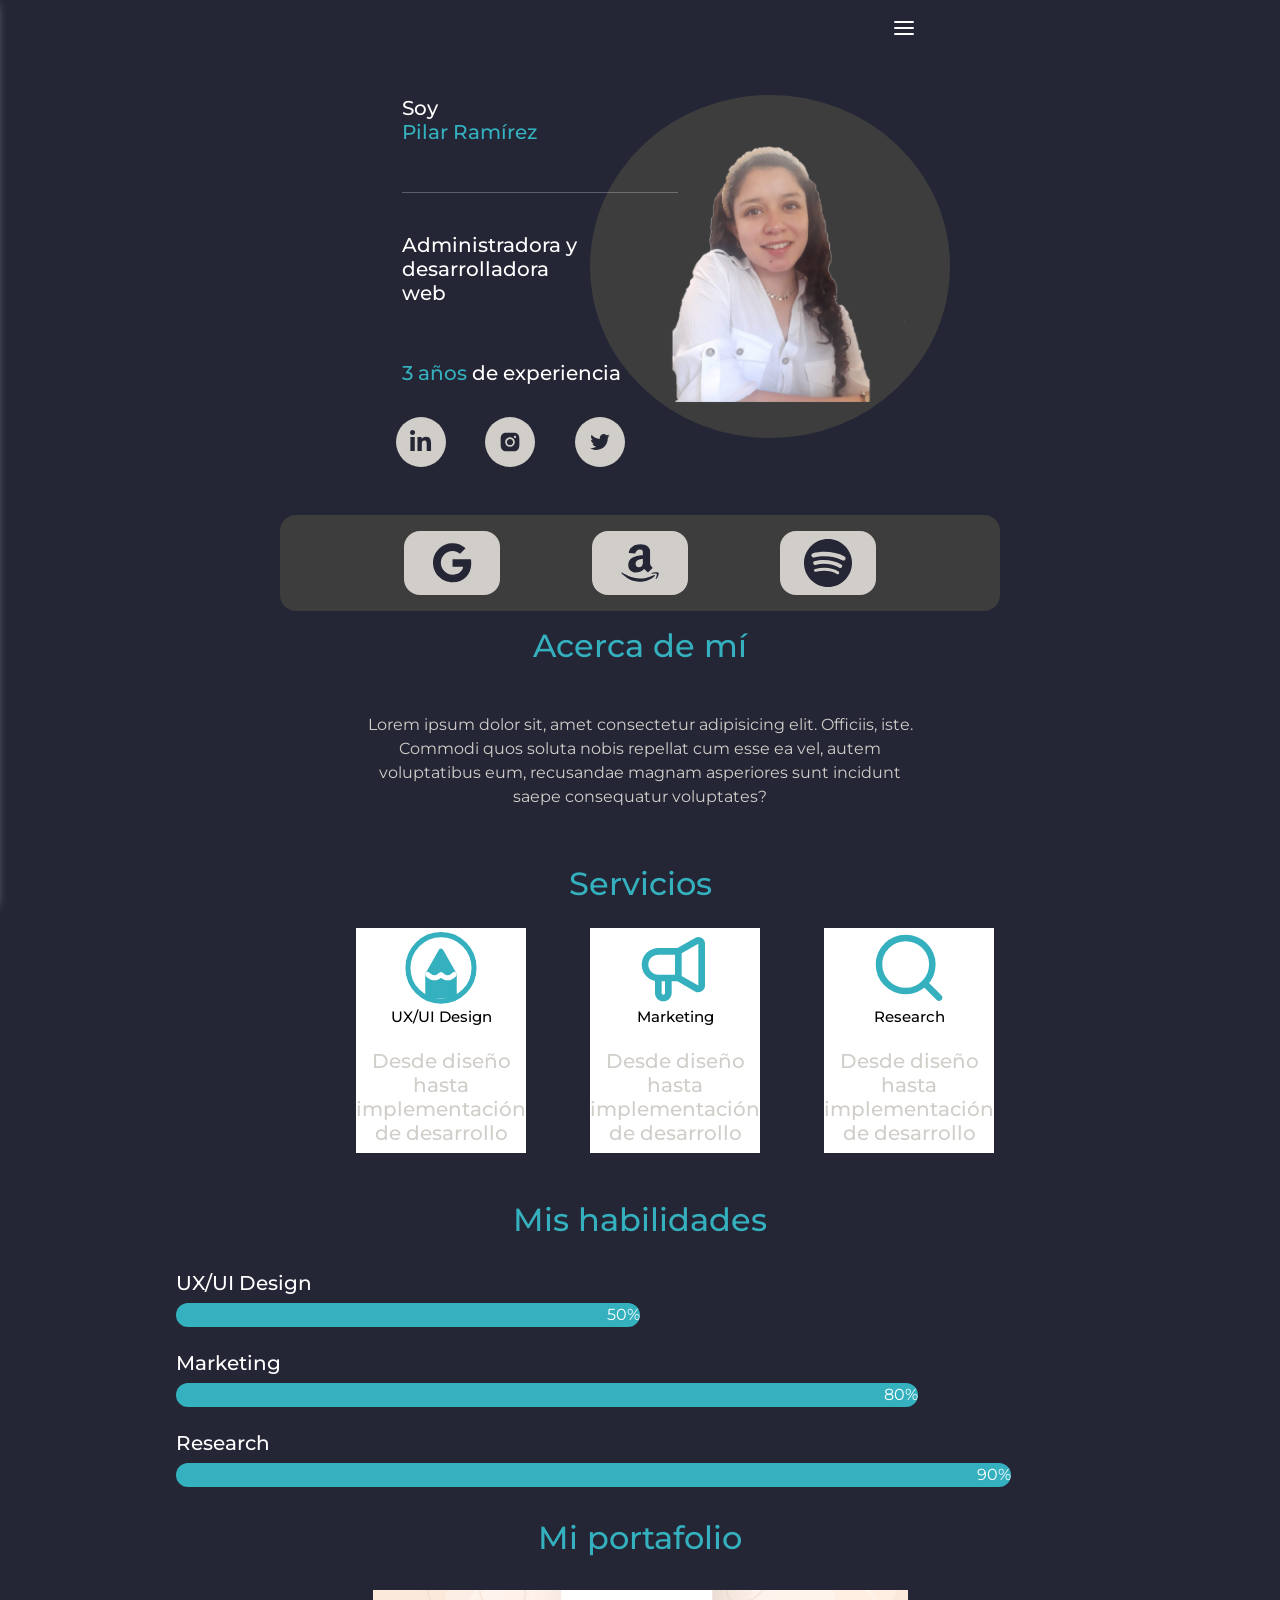
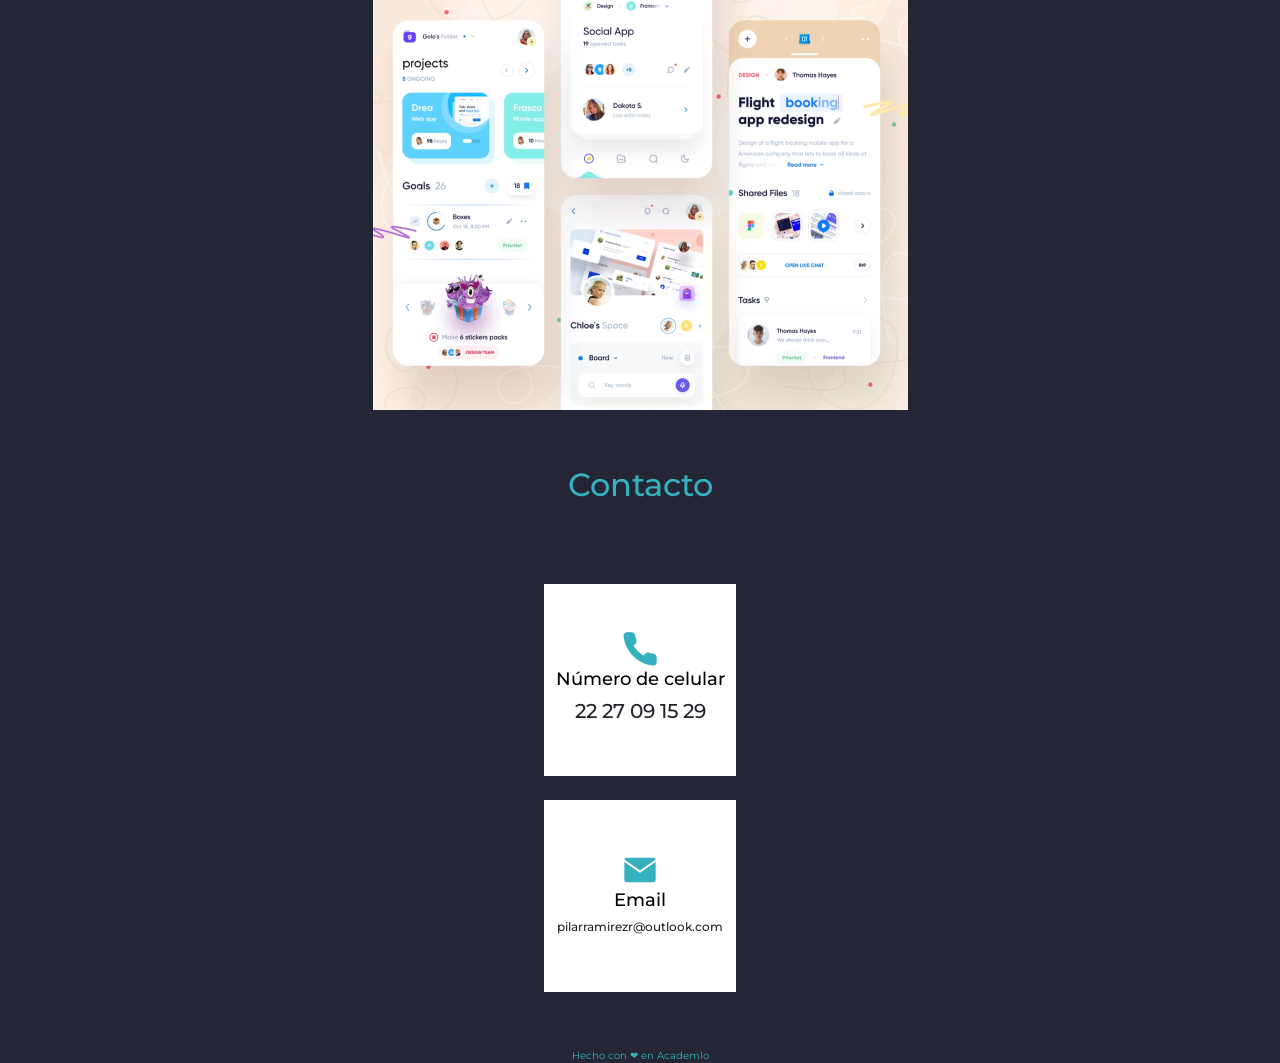
<file: index.html>
<!DOCTYPE html>
<html lang="en">
<head>
    <meta charset="UTF-8">
    <meta http-equiv="X-UA-Compatible" content="IE=edge">
    <meta name="viewport" content="width=device-width, initial-scale=1.0">
     <link href="https://cdn.jsdelivr.net/npm/bootstrap@5.2.3/dist/css/bootstrap.min.css" rel="stylesheet" integrity="sha384-rbsA2VBKQhggwzxH7pPCaAqO46MgnOM80zW1RWuH61DGLwZJEdK2Kadq2F9CUG65" crossorigin="anonymous">
     <link href='https://unpkg.com/boxicons@2.1.4/css/boxicons.min.css' rel='stylesheet'>
    <link rel="stylesheet" href="./assets/style.css">
    <title>Mi Portafolio</title>
   
</head>
<body>
    <header class="header" id="inicio">
        <div class="header-content">
            <nav class="navbar" id="menu-btn">
                <svg class="navbar-menu" width="24" height="24" viewBox="0 0 24 24" fill="none" xmlns="http://www.w3.org/2000/svg">
                    <path d="M3 12H21" stroke="white" stroke-width="2" stroke-linecap="round" stroke-linejoin="round"/>
                    <path d="M3 6H21" stroke="white" stroke-width="2" stroke-linecap="round" stroke-linejoin="round"/>
                    <path d="M3 18H21" stroke="white" stroke-width="2" stroke-linecap="round" stroke-linejoin="round"/>
                    </svg>
            </nav>
            <div class="menu-container hide" id="menu-container">
                <div class="menu" id="menu">
                    <a href="#inicio" class="menu-elements"> Inicio </a>   
                    <br>
                    <a href="#about-me" class="menu-elements"> Acerca de mí </a>   
                    <br>
                    <a href="#services" class="menu-elements"> Servicios </a>
                    <br>
                    <a href="#habilities" class="menu-elements"> Mis Habilidades </a>
                    <br>
                    <a href="#portafolio" class="menu-elements"> Mi Portafolio </a>
                    <br>
                    <a href="#contact" class="menu-elements"> Contacto </a>
                    <div class="menu-close" id="close-menu">
                        <i class='bx bx-x bx-md'></i>
                    </div>
        
                    <div id="menu-content">
        
                    </div>
                    
                </div>
            </div>
            <section class="header-information">
                <div class="circle">
                    <div class="header-image">
                    <img class="profile-photo" src="./assets/pilyfotopng.png" alt="Imagen perfil">                  
                    </div>
                </div>
                <br>
                <div class="header-text">
                    <h1>Soy <br> <span>Pilar Ramírez</span></h1>
                    <br>
                    <hr class="line">
                    <br>
                    <h2>
                        Administradora y desarrolladora <br> web
                    </h2>
                    <br>
                    <br>

                    <h3>
                        <span>3 años</span> de experiencia
                    </h3>
                </div>

                <div class="social-container">
                    <article class="social-circle">
                        <a href="https://www.linkedin.com"><img src="./Iconos/linkedin.svg" alt="Linkedin"></a>
                    </article>

                    <article class="social-circle">
                        <a href="https://www.instagram.com"><img src="./Iconos/instagram.svg" alt="Instragram"></a>
                    </article>

                    <article class="social-circle">
                        <a href="https://www.twitter.com"><img src="./Iconos/twitter.svg" alt="Twitter"></a>
                    </article>
                </div>
                <br>
                <div class="work-container">
                    <article class="work-square">
                        <a class="work-icon" href="https://www.google.com"><img class="work-icon" src="./Iconos/google.svg" alt="Google"></a>
                    </article>

                    <article class="work-square">
                        <a href="https://www.amazon.com"><img class="work-icon" src="./Iconos/amazon.svg" alt="Amazon"></a>
                    </article>

                    <article class="work-square">
                        <a href="https://www.spotify.com"><img class="work-icon" src="./Iconos/spotify.svg" alt="Spotify"></a>
                    </article>
                </div>
            </section>
        </div>
    </header>

    <div class="information-container">
        <div class="about-me">
            <h2 id="about-me">Acerca de mí</h2>
        </div>
        <br>
        <div class="text-about">
            <p>
                Lorem ipsum dolor sit, amet consectetur adipisicing elit. Officiis, iste. Commodi quos soluta nobis repellat cum esse ea vel, autem voluptatibus eum, recusandae magnam asperiores sunt incidunt saepe consequatur voluptates?
            </p>
        </div>
    </div>
    <br>
    <div class="services-title">
        <h2 id="services">Servicios</h2>
    </div>
    <div class="services-container">
        <div class="services-scroll">
            <div class="services-img">
                <img class="imagen" src="./Iconos/pencil.svg" alt="design">
                <div class="services-text">
                    <h4>UX/UI Design</h4>
                    <br>
                    <h5>Desde diseño hasta implementación de desarrollo</h5>
                </div>
            </div>
            <br>
            <div class="services-img">                
                    <img class="imagen" src="./Iconos/speaker.svg" alt="marketing">
            
                <div class="services-text">
                    <h4>Marketing</h4>
                    <br>
                    <h5>Desde diseño hasta implementación de desarrollo</h5>
                </div>
            </div>
            <br>
            <div class="services-img">                
                    <img class="imagen" src="./Iconos/search.svg" alt="research">
                
                <div class="services-text">
                    <h4>Research</h4>
                    <br>
                    <h5>Desde diseño hasta implementación de desarrollo</h5>
                </div>    
            </div>
        </div>
    </div>
    <div class="hability-container">
        <div class="hability-tittle">
            <h2 id="habilities">Mis habilidades</h2>
        </div>
        <br>
        <div class="container-progress">
            <h5>UX/UI Design</h5>
            <div class="progress-bar" role="progressbar" aria-valuenow="50"
            aria-valuemin="0" aria-valuemax="100" style="width:50%">
              50%
            </div>
        </div>
        <br>
        <div class="container-progress">
            <h5>Marketing</h5>
            <div class="progress-bar" role="progressbar" aria-valuenow="80"
            aria-valuemin="0" aria-valuemax="100" style="width:80%">
              80%
            </div>
        </div>
        <br>
        <div class="container-progress">
            <h5>Research</h5>
            <div class="progress-bar" role="progressbar" aria-valuenow="90"
            aria-valuemin="0" aria-valuemax="100" style="width:90%">
              90%
            </div>
        </div>  
    </div>
    <div class="portafolio-tittle">
        <h2 id="portafolio">Mi portafolio</h2>
    </div>
    <br>
    <div id="carouselExampleControls" class="carousel slide" data-bs-ride="carousel">
        <div class="carousel-inner">
          <div class="carousel-item active">
            <img src="./Logos/ejemplo1.jpg" class="d-block w-100" alt="ejemplo">
          </div>
          <div class="carousel-item">
            <img src="./Logos/ejemplo2.jpg" class="d-block w-100" alt="ejemplo">
          </div>
          <div class="carousel-item">
            <img src="./Logos/ejemplo3.jpg" class="d-block w-100" alt="ejemplo">
          </div>
          <div class="carousel-item">
            <img src="./Logos/ejemplo5.jpg" class="d-block w-100" alt="ejemplo">
          </div>
        </div>
        <button class="carousel-control-prev" type="button" data-bs-target="#carouselExampleControls" data-bs-slide="prev">
          <span class="carousel-control-prev-icon" aria-hidden="true"></span>
          <span class="visually-hidden">Previous</span>
        </button>
        <button class="carousel-control-next" type="button" data-bs-target="#carouselExampleControls" data-bs-slide="next">
          <span class="carousel-control-next-icon" aria-hidden="true"></span>
          <span class="visually-hidden">Next</span>
        </button>
    </div>
    <br>
    <div class="contact-container">
        <h2 id="contact">Contacto</h2>
            <br>
            <div class="contact-box">
                <div class="cel-box">
                    <img src="./Iconos/phone.svg" alt="phone">
                    <h4 class="title-contact">Número de celular</h4>
                    <h5 class="text-contact">22 27 09 15 29</h5>
                </div>
                <br>
                <div class="email-box">
                    <img src="./Iconos/mail.svg" alt="mail">
                    <h4 class="title-contact">Email</h4>
                    <h5 class="text-email">pilarramirezr@outlook.com</h5>
                </div>
            </div>
    </div>
    <br>
    <div class="footer-box">
        <footer class="end-phrase">Hecho con ❤ en Academlo</footer>
    </div>


    <script src="https://cdn.jsdelivr.net/npm/bootstrap@5.2.3/dist/js/bootstrap.bundle.min.js" integrity="sha384-kenU1KFdBIe4zVF0s0G1M5b4hcpxyD9F7jL+jjXkk+Q2h455rYXK/7HAuoJl+0I4" crossorigin="anonymous"></script>
    <script src="./assets/js/main.js"></script>
</body>
</html>
</file>
<file: assets/style.css>
@import url('https://fonts.googleapis.com/css2?family=Montserrat:wght@400;600&display=swap');

:root{
    --blue: #34B0BE;
    --gray: #D1CECA;
    --darkblue: #242635;
    --white: #FFFFFF;
}

*{
    margin: 0;
    padding: 0;
    box-sizing: border-box;
}

body{
    font-family: 'Montserrat', sans-serif;
    background-color: var(--darkblue);
    padding-bottom: 10rem 5rem 1rem 5rem;
    display: flex;
    flex-direction: column;
    justify-content: center;
    align-items: center;
    text-align: center;
}

.header-content{
    color: white;
}

.navbar{
    width: 100%;
    padding: 1rem 1.5rem;
    display: flex;
    justify-content: flex-end;
    align-items: flex-end;
    text-align: end;
}

.navbar-menu path{
    stroke: white
    
}

.header-information{
    display: flex;
    flex-direction: column;
    align-items: center;
    justify-content: space-between;
    text-align: center;
    padding: 1rem 1.5rem;
    position: relative;
    max-width: 600px;
}

.circle{
    display: flex;
    justify-content: center;
    width: 18rem;
    height: 18rem;
    border-radius: 50%;
    background-color: rgb(62, 61, 61);
}

.profile-photo{
    height: 105%;
    width: 100%;
    
}

.header-information h1 > span{
    color: var(--blue);
    font-size: 50px;
}

.header-information h3 > span{
    color: var(--blue);
}

.social-container{
    width: 75%;
    display: flex;
    gap: 1rem;
    justify-content: space-evenly;
    align-items: center;
    max-width: 400px;
    padding: 1.5rem 0;
}

.social-circle{
    background-color: var(--gray);
    width: 50px;
    height: 50px;
    border-radius: 50%;
    display: flex;
    justify-content: center;
    align-items: center;
}

.work-container{
    background-color: rgb(62, 61, 61);
    width: 100%;
    display: flex;
    gap: 1rem;
    justify-content: space-evenly;
    align-items: center;
    padding: 1rem 3rem;
    border-radius: 1rem;
}

.work-square{
    background-color: var(--gray);
    width: 6rem;
    height: 4rem;
    border-radius: 1rem;
    display: flex;
    justify-content: center;
    align-items: center;
}

.work-icon{
    width: 4rem;
    height: 3rem;
}

.information-container{
    display: flex;
    flex-direction: column;
    justify-content: center;
    text-align: center;
    padding: 2
    rem;
}

.about-me{
    font-size: 18px;
    color: var(--blue);
}

.text-about{
    color: var(--gray);
    font-size: 16px;
    width: 100%;
    max-width: 600px;
}

.text-about > p{
    padding: 1rem;
}

.services-title{
    text-align: center;
    display: inline;
    font-size: 18px;
    color: var(--blue);
}

.services-container{
    width: 100%;
    display: inline-flex;
    gap: 1rem;
    justify-content: space-evenly;
    align-items: center;
    max-width: 600px;
    padding: 1rem 2rem 0rem 4rem;
    border-radius: 1rem;
    /* overflow: hidden; */
}
.services-scroll{
    width: 100%;
    display: flex;
    gap: 1rem;
    justify-content: space-between;
    align-items: center;
    max-width: 400%;
    padding: 1rem 3rem;
    border-radius: 1rem;
    overflow: scroll;
}

.services-img{
    flex-direction: column;
    background-color: var(--white);
    color: black;
    width: 100%;
    height: 100%;
    align-items: center;
    justify-content: center;
    align-items: center;
    text-align: center;
    display: flex;
}  

.imagen{
    width: 5rem;
    height: 5rem;
}

.services-container h4{
    font-size: 15px;
    color: black;
}

.services-text{
    font-size: 10px;
    text-align: center;
    color: var(--gray);
}

.hability-container{
    display: flex;
    flex-direction: column;
    justify-content: center;
    text-align: center;
    padding: 2rem;
    width: 100%;
    max-width: 992px;
}

.hability-tittle{
    font-size: 18px;
    color: var(--blue);
}

.container-progress{
    text-align: start;
}

.container-progress h5{
    text-align: initial;
    color: var(--white);
    text-align: start
}

.progress-bar{
    text-align: end;
    color: var(--white);
    border-radius: 1rem;
    background-color: var(--blue);
}

.carousel-slide{
    gap: 1rem;
    width: 100%;
    max-width: 600px;
}

.portafolio-tittle{
    text-align: center;
    display: inline;
    font-size: 18px;
    color: var(--blue);
    /* overflow: visible; */
}

.img-container{
    align-items: center;
    justify-content: center;
    display: inline-flex;
    gap: 1rem;
    padding-left: 10rem;
}

.portafolio-img{
    width: 15rem;
    height: 15rem;    
}

.contact-container{
    justify-content: space-between;
    align-items: center;
    padding: 2rem 2rem;
    text-align: center;
    display: flex;
    flex-direction: column;
    gap: 1.5rem;

}

.contact-container h2{
    font-size: 18px bold;
    color: var(--blue);   
}

.cel-box{
    display: flex;
    flex-direction: column;
    background-color: var(--white);
    height: 12rem;
    width: 12rem;
    justify-content: c;
    align-items: center;
    justify-content: center;
    text-align: center;
}

.email-box{
    display: flex;
    flex-direction: column;
    background-color: var(--white);
    height: 12rem;
    width: 12rem;
    justify-content: c;
    align-items: center;
    justify-content: center;
    text-align: center;
}

.contact-container h4{
    font-size: 18px;
    color: black;
}

.text-email{
    font-size: 12px;
}

.footer-box{
    display: flex;
    color: var(--blue);
    justify-content: center;
    align-items: center;
    text-align: center;
    font-size: 10px;
}

.menu-container{
    background-color: rgba(109, 109, 109, 0.737);
    width: 100%;
    height: 100%;
    position: fixed;
    top: 0;
    left: 0;
    z-index: 50;
    transition: left .5s linear;
    padding: 2.5rem 1.5rem 1rem 1.5rem;
}

.menu-container.hide{
    left: -100%;
}

.menu{
    background-color: var(--container-color);
    width: 100%;
    height: 100%;
    max-width: 400px;
    position: absolute;
    top: 0;
    right: 0;
    box-shadow: -4px 5px 10px rgb(147 147 147);
    padding: 2.5rem 1.5rem 1rem 1.5rem ;
}

.menu-close{
    position: absolute;
    top: 1rem;
    right: 1.5rem;
}

.menu-elements{
    color: var(--darkblue);
    text-decoration: none;
}

@media screen and ( min-width: 601px){   
    body{
        position: relative;
    }
    .header-information{
        display: flex;
        flex-direction: column;
        align-items: center;
        justify-content: space-between;
        text-align: center;
        padding: 1rem 1.5rem;
        position: relative;

    }

    .circle{
        position: absolute;
        left: 250px;
        width: 60%;
        height: 60%;
        top: 39px;
    }

    .header-text{
        text-align: left;
        width: 50%;
        height: 50%;
        position: relative;
        right: 100px;
        top: 10x;
    }

    .header-text > h1{
        font-size: 20px;
    }

    .header-text > h1 > span{
        font-size: 20px;
    }

    .header-text > h2 {
        font-size: 20px;
    }

    .header-text > h3{
        font-size: 20px;
    }


    .social-container{
        position: relative;
        left: -130px;
        width: 50%;
    }

    .work-container{
        position: relative;
        display: flex;
        width: 80vh;
        justify-content: space-evenly;
    }

    .services-container {
        gap: 1rem;
        justify-content: center;
        align-items: center;
        padding: 0;
        border-radius: 1rem;
    }
    .services-scroll{
        gap: 2rem;
        justify-content: space-evenly;
        align-items: center;
        padding: 1rem 1rem;
        border-radius: 1rem;
        overflow: inherit
    }

    .contact-container{
        display: flex;
        
    }
    .contact-container > h2{
        display: block;
        flex-direction: row;
    }

    
  
}

/* display: inline-flex;
text-align: center;
justify-content: center;  
width: 100%;
height: 100vh;
overflow: hidden;

display: inline-flex;
justify-content: center;
flex-direction: row;
flex-wrap: nowrap;


/* Para scroll 
    width: 100%;
    display: flex;
    gap: 1rem;
    justify-content: space-evenly;
    align-items: center;
    max-width: 400%;
    padding: 1rem 3rem;
    border-radius: 1rem;
    overflow: scroll;
}*/

/* service - container para desktop
background-color: var(--darkblue);
color: white;
justify-content: center;
align-content: center;
text-align: center;
padding: 1rem;
display: flex; */
</file>
